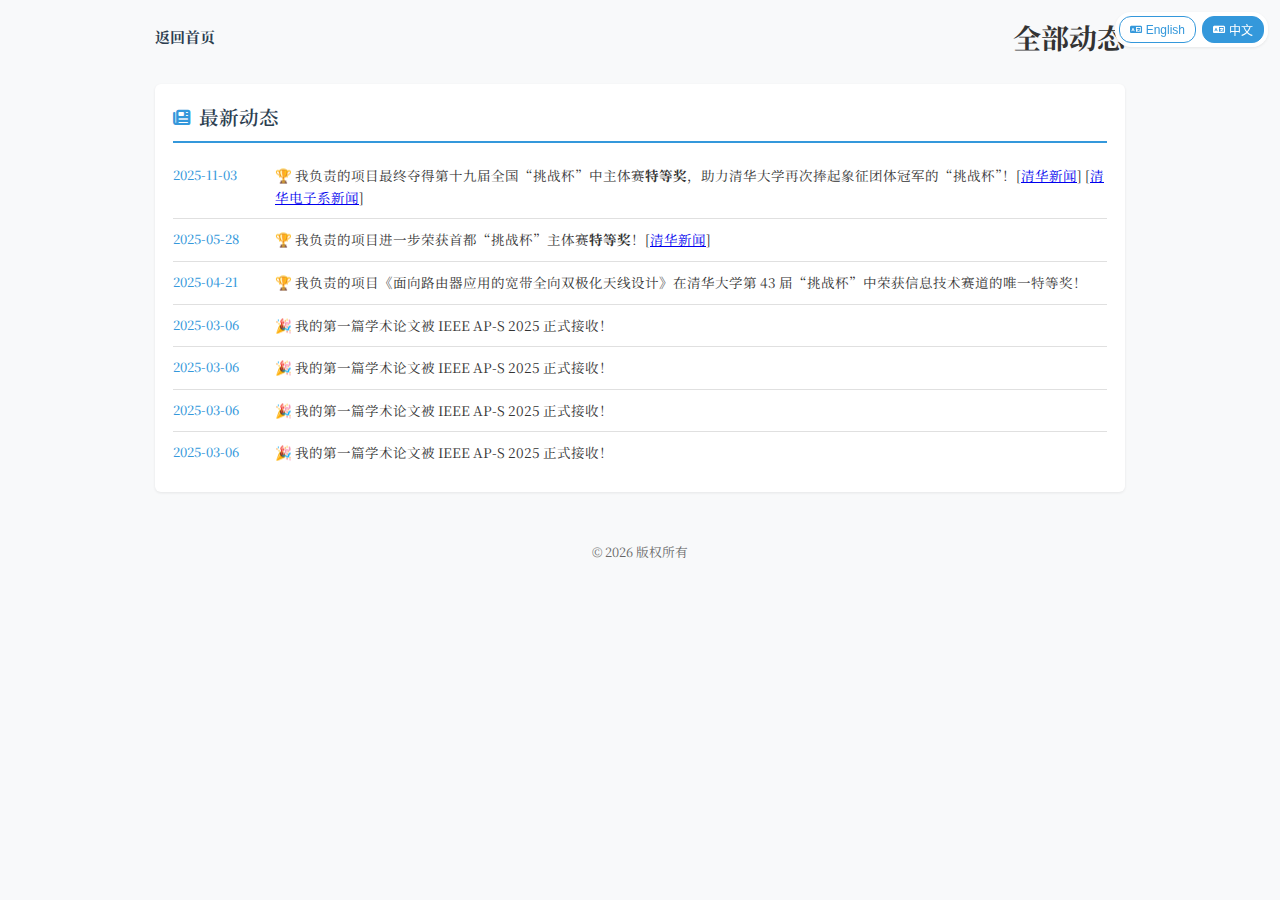
<file: news.html>
<!DOCTYPE html>
<html lang="zh-CN">

<head>
    <meta charset="UTF-8">
    <meta name="viewport" content="width=device-width, initial-scale=1.0">
    <title data-zh="全部动态" data-en="All News">全部动态</title>
    <link rel="preconnect" href="https://fonts.googleapis.com">
    <link rel="preconnect" href="https://fonts.gstatic.com" crossorigin>
    <link
        href="https://fonts.googleapis.com/css2?family=Noto+Serif+SC:wght@400;500;600;700&family=Noto+Serif:wght@400;500;600;700&display=swap"
        rel="stylesheet">
    <link rel="stylesheet" href="styles.css">
    <link rel="stylesheet" href="https://cdnjs.cloudflare.com/ajax/libs/font-awesome/6.4.0/css/all.min.css">
</head>

<body data-news-view="full" data-publications-view="preview">
    <div class="container">
        <div class="language-switcher">
            <button class="lang-btn active" id="langEn" onclick="switchLanguage('en')">
                <i class="fas fa-language"></i> English
            </button>
            <button class="lang-btn" id="langZh" onclick="switchLanguage('zh')">
                <i class="fas fa-language"></i> 中文
            </button>
        </div>

        <header class="simple-header">
            <a href="index.html" class="back-link" data-zh="返回首页" data-en="Back to Home">
                <i class="fas fa-arrow-left"></i>
                <span>返回首页</span>
            </a>
            <h1 class="page-title" data-zh="全部动态" data-en="All News">全部动态</h1>
        </header>

        <main class="main-content">
            <section class="section" id="news">
                <h2 class="section-title" data-zh="动态" data-en="News">
                    <i class="fas fa-newspaper"></i>
                    <span>动态</span>
                </h2>
                <div class="section-content">
                    <ul class="news-list" id="newsList"></ul>
                </div>
            </section>
        </main>

        <footer class="footer">
            <p>&copy; <span id="currentYear"></span> <span data-zh="版权所有" data-en="All Rights Reserved">版权所有</span></p>
        </footer>
    </div>

    <script src="content.js"></script>
    <script src="script.js"></script>
</body>

</html>
</file>
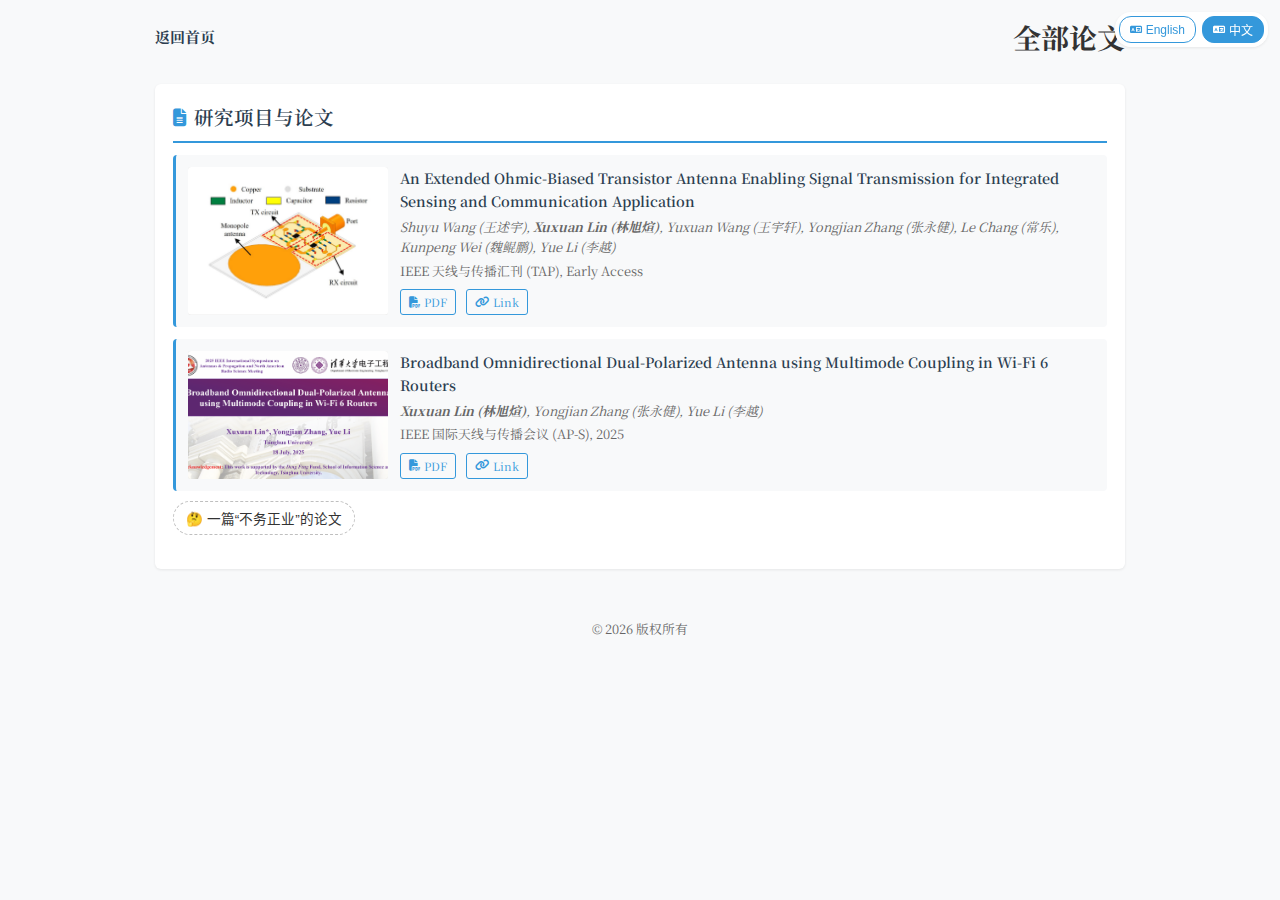
<file: publications.html>
<!DOCTYPE html>
<html lang="zh-CN">

<head>
    <meta charset="UTF-8">
    <meta name="viewport" content="width=device-width, initial-scale=1.0">
    <title data-zh="全部论文" data-en="All Publications">全部论文</title>
    <link rel="preconnect" href="https://fonts.googleapis.com">
    <link rel="preconnect" href="https://fonts.gstatic.com" crossorigin>
    <link
        href="https://fonts.googleapis.com/css2?family=Noto+Serif+SC:wght@400;500;600;700&family=Noto+Serif:wght@400;500;600;700&display=swap"
        rel="stylesheet">
    <link rel="stylesheet" href="styles.css">
    <link rel="stylesheet" href="https://cdnjs.cloudflare.com/ajax/libs/font-awesome/6.4.0/css/all.min.css">
</head>

<body data-news-view="preview" data-publications-view="full">
    <div class="container">
        <div class="language-switcher">
            <button class="lang-btn active" id="langEn" onclick="switchLanguage('en')">
                <i class="fas fa-language"></i> English
            </button>
            <button class="lang-btn" id="langZh" onclick="switchLanguage('zh')">
                <i class="fas fa-language"></i> 中文
            </button>
        </div>

        <header class="simple-header">
            <a href="index.html" class="back-link" data-zh="返回首页" data-en="Back to Home">
                <i class="fas fa-arrow-left"></i>
                <span>返回首页</span>
            </a>
            <h1 class="page-title" data-zh="全部论文" data-en="All Publications">全部论文</h1>
        </header>

        <main class="main-content">
            <section class="section" id="publications">
                <h2 class="section-title" data-zh="论文" data-en="Publications">
                    <i class="fas fa-file-alt"></i>
                    <span>论文</span>
                </h2>
                <div class="section-content">
                    <div class="publications-list" id="publicationsList"></div>
                </div>
            </section>
        </main>

        <footer class="footer">
            <p>&copy; <span id="currentYear"></span> <span data-zh="版权所有" data-en="All Rights Reserved">版权所有</span></p>
        </footer>
    </div>

    <script src="content.js"></script>
    <script src="script.js"></script>
</body>

</html>
</file>
<file: styles.css>
* {
    margin: 0;
    padding: 0;
    box-sizing: border-box;
}

:root {
    --primary-color: #2c3e50;
    --secondary-color: #3498db;
    --accent-color: #e74c3c;
    --text-color: #333;
    --text-light: #666;
    --bg-color: #f8f9fa;
    --card-bg: #ffffff;
    --border-color: #e0e0e0;
    --shadow: 0 1px 3px rgba(0, 0, 0, 0.08);
    --shadow-hover: 0 2px 6px rgba(0, 0, 0, 0.12);
}

body {
    font-family: 'Noto Serif SC', 'Noto Serif', 'STSong', 'SimSun', '宋体', 'Songti SC', 'Songti TC', Georgia, 'Times New Roman', Times, serif;
    line-height: 1.6;
    color: var(--text-color);
    background-color: var(--bg-color);
    font-size: 15px;
}

.loading-overlay {
    position: fixed;
    inset: 0;
    display: flex;
    align-items: center;
    justify-content: center;
    background: #ffffff;
    color: var(--text-light);
    font-size: 1.1rem;
    z-index: 2000;
    transition: opacity 0.2s ease;
}

.loading-overlay.hidden {
    opacity: 0;
    pointer-events: none;
    visibility: hidden;
}

.container {
    max-width: 1000px;
    margin: 0 auto;
    padding: 15px;
    position: relative;
}

/* 语言切换按钮 */
.language-switcher {
    position: fixed;
    top: 12px;
    right: 12px;
    display: flex;
    gap: 6px;
    z-index: 1000;
    background: rgba(255, 255, 255, 0.95);
    padding: 4px;
    border-radius: 16px;
    box-shadow: var(--shadow);
    backdrop-filter: blur(10px);
}

.lang-btn {
    padding: 4px 10px;
    border: 1px solid var(--secondary-color);
    background: transparent;
    color: var(--secondary-color);
    border-radius: 12px;
    cursor: pointer;
    font-size: 0.8em;
    font-weight: 500;
    transition: all 0.2s ease;
    display: flex;
    align-items: center;
    gap: 4px;
}

.lang-btn:hover {
    background: var(--secondary-color);
    color: white;
}

.lang-btn.active {
    background: var(--secondary-color);
    color: white;
}

.lang-btn i {
    font-size: 0.8em;
}

/* 头部样式 */
.header {
    background: var(--primary-color);
    border-radius: 8px;
    padding: 24px;
    margin-bottom: 20px;
    box-shadow: var(--shadow);
    color: white;
}

.profile-section {
    display: flex;
    align-items: center;
    gap: 24px;
    flex-wrap: wrap;
}

.photo-container {
    position: relative;
    flex-shrink: 0;
}

.profile-photo {
    width: 120px;
    height: 120px;
    border-radius: 50%;
    object-fit: cover;
    border: 2px solid rgba(255, 255, 255, 0.3);
    display: none;
}

.profile-photo.show {
    display: block;
}

.photo-placeholder {
    width: 120px;
    height: 120px;
    border-radius: 50%;
    background: rgba(255, 255, 255, 0.15);
    display: flex;
    align-items: center;
    justify-content: center;
    border: 2px solid rgba(255, 255, 255, 0.3);
}

.photo-placeholder.hidden {
    display: none;
}

.photo-placeholder i {
    font-size: 48px;
    color: rgba(255, 255, 255, 0.7);
}

.basic-info {
    flex: 1;
    min-width: 250px;
}

.name {
    font-size: 1.7em;
    margin-bottom: 12px;
    font-weight: 600;
}

.info-item {
    display: flex;
    align-items: center;
    gap: 8px;
    margin-bottom: 6px;
    font-size: 0.95em;
}

.info-item i {
    width: 16px;
    text-align: center;
    font-size: 0.85em;
}

.social-links {
    display: flex;
    gap: 10px;
    margin-top: 16px;
    flex-wrap: wrap;
}

.social-link {
    width: 32px;
    height: 32px;
    border-radius: 50%;
    background: rgba(255, 255, 255, 0.15);
    display: flex;
    align-items: center;
    justify-content: center;
    color: white;
    text-decoration: none;
    transition: all 0.2s ease;
}

.social-link:hover {
    background: rgba(255, 255, 255, 0.25);
}

.social-link i {
    font-size: 0.9em;
}

/* 主要内容区域 */
.main-content {
    display: flex;
    flex-direction: column;
    gap: 16px;
}

.section {
    background: var(--card-bg);
    border-radius: 6px;
    padding: 18px;
    box-shadow: var(--shadow);
    transition: box-shadow 0.2s ease;
}

.section:hover {
    box-shadow: var(--shadow-hover);
}

.section-title {
    font-size: 1.3em;
    margin-bottom: 12px;
    color: var(--primary-color);
    display: flex;
    align-items: center;
    gap: 8px;
    padding-bottom: 8px;
    border-bottom: 2px solid var(--secondary-color);
    font-weight: 600;
}

.section-title span {
    display: inline-block;
}

.section-title i {
    color: var(--secondary-color);
    font-size: 0.9em;
}

.section-content {
    font-size: 0.95em;
    line-height: 1.6;
}

.research-content {
    font-size: 0.95em;
    line-height: 1.6;
    text-align: justify;
    text-justify: inter-ideograph;
}

.research-content p {
    margin-bottom: 20px;
    text-align: justify;
    text-justify: inter-ideograph;
}

.research-content p:last-child {
    margin-bottom: 0;
}

.research-content strong {
    font-weight: 600;
    color: var(--primary-color);
}

.research-content em {
    font-style: italic;
}

.research-content br {
    line-height: 1.6;
}

/* News 样式 */
.news-list {
    list-style: none;
}

.news-item {
    padding: 10px 0;
    border-bottom: 1px solid var(--border-color);
    display: flex;
    gap: 12px;
    align-items: flex-start;
}

.news-item:last-child {
    border-bottom: none;
}

.news-date {
    color: var(--secondary-color);
    font-weight: 500;
    min-width: 90px;
    flex-shrink: 0;
    font-size: 0.9em;
}

.news-content {
    flex: 1;
    color: var(--text-color);
    font-size: 0.95em;
}

.news-link {
    display: inline-flex;
    align-items: center;
    gap: 6px;
    padding: 4px 10px;
    margin-left: 6px;
    border-radius: 999px;
    border: 1px solid rgba(52, 152, 219, 0.3);
    background: rgba(52, 152, 219, 0.08);
    color: var(--secondary-color);
    font-weight: 600;
    font-size: 0.9em;
    text-decoration: none;
    transition: all 0.15s ease;
    box-shadow: inset 0 1px 0 rgba(255, 255, 255, 0.4);
}

.news-link i {
    font-size: 0.85em;
}

.news-link:hover {
    background: rgba(52, 152, 219, 0.15);
    border-color: rgba(52, 152, 219, 0.45);
    color: var(--secondary-color);
    transform: translateY(-1px);
    box-shadow: var(--shadow);
}

/* 论文样式 */
.publications-list {
    display: flex;
    flex-direction: column;
    gap: 12px;
}

.publication-item {
    display: flex;
    gap: 12px;
    padding: 12px;
    background: var(--bg-color);
    border-radius: 4px;
    border-left: 3px solid var(--secondary-color);
    transition: background 0.2s ease;
}

.publication-item:hover {
    background: #f0f4f8;
}

.publication-image-container {
    flex-shrink: 0;
    width: 200px;
    aspect-ratio: 16 / 9;
}

.publication-image-link {
    display: block;
    width: 100%;
    height: 100%;
    text-decoration: none;
    border-radius: 3px;
    overflow: hidden;
    background: #e0e0e0;
}

.publication-image {
    width: 100%;
    height: 100%;
    object-fit: cover;
    transition: transform 0.2s ease;
}

.publication-image-link:hover .publication-image {
    transform: scale(1.05);
}

.publication-image-placeholder {
    width: 100%;
    height: 100%;
    display: flex;
    align-items: center;
    justify-content: center;
    background: #e0e0e0;
    color: #999;
}

.publication-image-placeholder i {
    font-size: 1.5em;
}

.publication-content {
    flex: 1;
    min-width: 0;
}

.publication-title {
    font-size: 1em;
    font-weight: 600;
    color: var(--primary-color);
    margin-bottom: 4px;
}

.publication-authors {
    color: var(--text-light);
    margin-bottom: 3px;
    font-style: italic;
    font-size: 0.9em;
}

.publication-venue {
    color: var(--text-light);
    margin-bottom: 8px;
    font-size: 0.9em;
}

.publication-links {
    display: flex;
    gap: 10px;
    flex-wrap: wrap;
}

.pub-link {
    color: var(--secondary-color);
    text-decoration: none;
    display: flex;
    align-items: center;
    gap: 4px;
    padding: 3px 8px;
    border: 1px solid var(--secondary-color);
    border-radius: 3px;
    transition: all 0.2s ease;
    font-size: 0.8em;
}


.pub-link:hover {
    background: var(--secondary-color);
    color: white;
}

/* Publications 彩蛋按钮与条目 */
.easter-egg-toggle {
    margin: 10px 0 16px;
    padding: 6px 12px;
    font-size: 0.85rem;
    border: 1px dashed rgba(0, 0, 0, 0.25);
    border-radius: 999px;
    background: transparent;
    color: var(--text-color);
    cursor: pointer;
    transition: transform 0.2s ease, background 0.2s ease, border-color 0.2s ease;
}

.easter-egg-toggle:hover {
    transform: translateY(-1px);
    background: rgba(52, 152, 219, 0.08);
    border-color: rgba(52, 152, 219, 0.45);
}

.easter-egg-toggle:focus-visible {
    outline: 2px solid rgba(52, 152, 219, 0.55);
    outline-offset: 2px;
}

/* 彩蛋论文本体沿用 publication-item 的布局，这里仅做轻量区分 */
.easter-egg-publication {
    border-left-color: var(--accent-color);
}

.easter-egg-publication .publication-title::before {
    content: "";
}

.more-link {
    display: inline-flex;
    align-items: center;
    gap: 6px;
    margin-left: auto;
    padding: 3px 8px;
    border-radius: 999px;
    border: none;
    background: transparent;
    color: rgba(44, 62, 80, 0.72);
    font-weight: 600;
    font-size: 0.8em;
    text-decoration: none;
    transition: background 0.2s ease, color 0.2s ease, transform 0.2s ease;
}

.more-link::after {
    content: "↗";
    font-size: 0.85em;
}

.more-link:hover {
    background: rgba(52, 152, 219, 0.08);
    color: var(--secondary-color);
    transform: translateY(-1px);
}

.simple-header {
    display: flex;
    align-items: center;
    justify-content: space-between;
    gap: 12px;
    margin-bottom: 24px;
    flex-wrap: wrap;
}

.back-link {
    display: inline-flex;
    align-items: center;
    gap: 8px;
    color: var(--primary-color);
    font-weight: 700;
    text-decoration: none;
}

.back-link:hover {
    text-decoration: underline;
}

.page-title {
    font-size: 28px;
    margin: 0;
    color: var(--text-color);
    font-weight: 700;
}

@media (max-width: 768px) {
    .easter-egg-toggle {
        width: 100%;
        text-align: center;
    }
}

/* 获奖情况样式 */
.awards-list {
    list-style: none;
}

.award-item {
    display: flex;
    align-items: flex-start;
    gap: 12px;
    padding: 12px;
    background: var(--bg-color);
    border-radius: 4px;
    margin-bottom: 10px;
    transition: background 0.2s ease;
}

.award-item:hover {
    background: #f0f4f8;
}

.award-item i {
    color: #f39c12;
    font-size: 1.1em;
    margin-top: 2px;
}

.award-content {
    flex: 1;
}

.award-title {
    font-size: 1em;
    font-weight: 600;
    color: var(--primary-color);
    margin-bottom: 3px;
}

.award-date {
    color: var(--text-light);
    font-size: 0.9em;
}

/* 社会任职样式 */
.services-list {
    list-style: none;
}

.service-item {
    display: flex;
    align-items: flex-start;
    gap: 12px;
    padding: 12px;
    background: var(--bg-color);
    border-radius: 4px;
    margin-bottom: 10px;
    transition: background 0.2s ease;
}

.service-item:hover {
    background: #f0f4f8;
}

.service-item i {
    color: var(--secondary-color);
    font-size: 1.1em;
    margin-top: 2px;
}

.service-content {
    flex: 1;
}

.service-title {
    font-size: 1em;
    font-weight: 600;
    color: var(--primary-color);
    margin-bottom: 3px;
}

.service-org {
    color: var(--text-light);
    margin-bottom: 2px;
    font-size: 0.9em;
}

.service-period {
    color: var(--text-light);
    font-size: 0.9em;
}

/* 页脚样式 */
.footer {
    text-align: center;
    padding: 20px 0;
    color: var(--text-light);
    margin-top: 30px;
    font-size: 0.85em;
}

/* 响应式设计 */
@media (max-width: 768px) {
    .language-switcher {
        top: 8px;
        right: 8px;
        padding: 3px;
    }

    .lang-btn {
        padding: 3px 8px;
        font-size: 0.75em;
    }

    .header {
        padding: 18px;
    }

    .profile-section {
        flex-direction: column;
        text-align: center;
        gap: 16px;
    }

    .name {
        font-size: 1.4em;
    }

    .section {
        padding: 14px;
    }

    .section-title {
        font-size: 1.1em;
    }

    .news-item {
        flex-direction: column;
        gap: 4px;
    }

    .news-date {
        min-width: auto;
    }

    .publication-item {
        flex-direction: column;
    }

    .publication-image-container {
        width: 100%;
        height: auto;
        aspect-ratio: 16 / 9;
    }
}

@media (max-width: 480px) {
    .language-switcher {
        top: 6px;
        right: 6px;
        padding: 2px;
        flex-direction: column;
    }

    .lang-btn {
        padding: 3px 6px;
        font-size: 0.7em;
    }

    .container {
        padding: 8px;
    }

    .profile-photo,
    .photo-placeholder {
        width: 100px;
        height: 100px;
    }

    .photo-placeholder i {
        font-size: 40px;
    }

    .name {
        font-size: 1.3em;
    }

    .social-link {
        width: 28px;
        height: 28px;
    }

    .publication-image-container {
        height: auto;
    }
}
</file>
